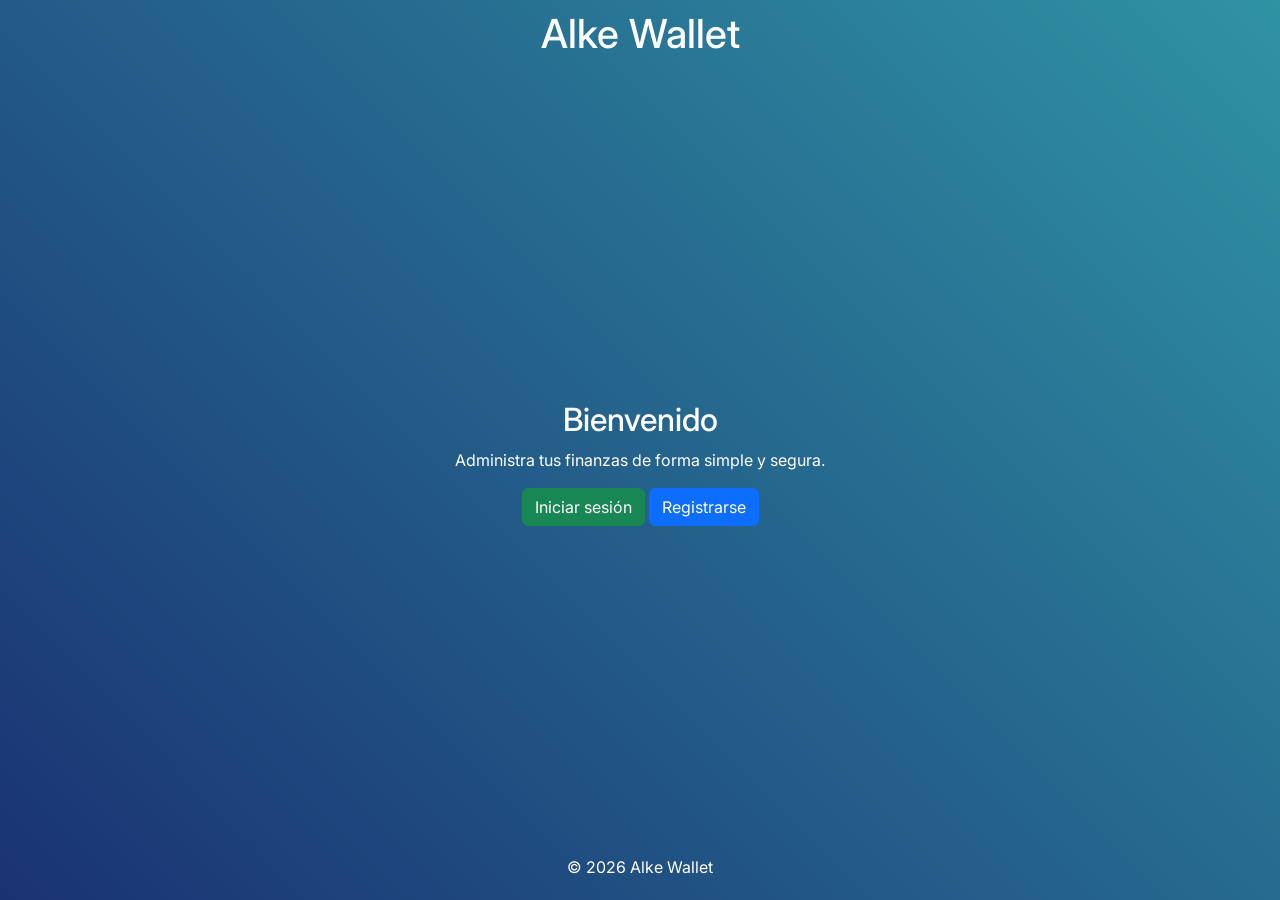
<file: index.html>
<!DOCTYPE html>
<html lang="es">
<head>
    <meta charset="UTF-8">
    <meta name="viewport" content="width=device-width, initial-scale=1.0">
    <title>Alke Wallet</title>

    <!-- Bootstrap -->
    <link href="https://cdn.jsdelivr.net/npm/bootstrap@5.3.8/dist/css/bootstrap.min.css" rel="stylesheet">

    <!--Estilos-->
    <link rel="stylesheet" href="assets/css/style.css">
</head>
<body>
    <header>
        <h1 class="text-center">Alke Wallet</h1>
    </header>
    <main>
        <section class="container">
            <div class="row justify-content-center">
                <div class="col-12 col-md-8 col-lg-6 text-center">
                    <h2>Bienvenido</h2>
                    <p>Administra tus finanzas de forma simple y segura.</p>
                    <div>
                        <a href="login.html" class="btn btn-success">Iniciar sesión</a>
                        <a href="register.html" class="btn btn-primary">Registrarse</a>
                    </div>
                </div>
            </div>
        </section>
    </main>
    <footer>
        <p class="text-center">© 2026 Alke Wallet</p>
    </footer>
    
    <!-- Bootstrap -->
    <script src="https://cdn.jsdelivr.net/npm/bootstrap@5.3.8/dist/js/bootstrap.bundle.min.js"></script>
</body>
</html>
</file>
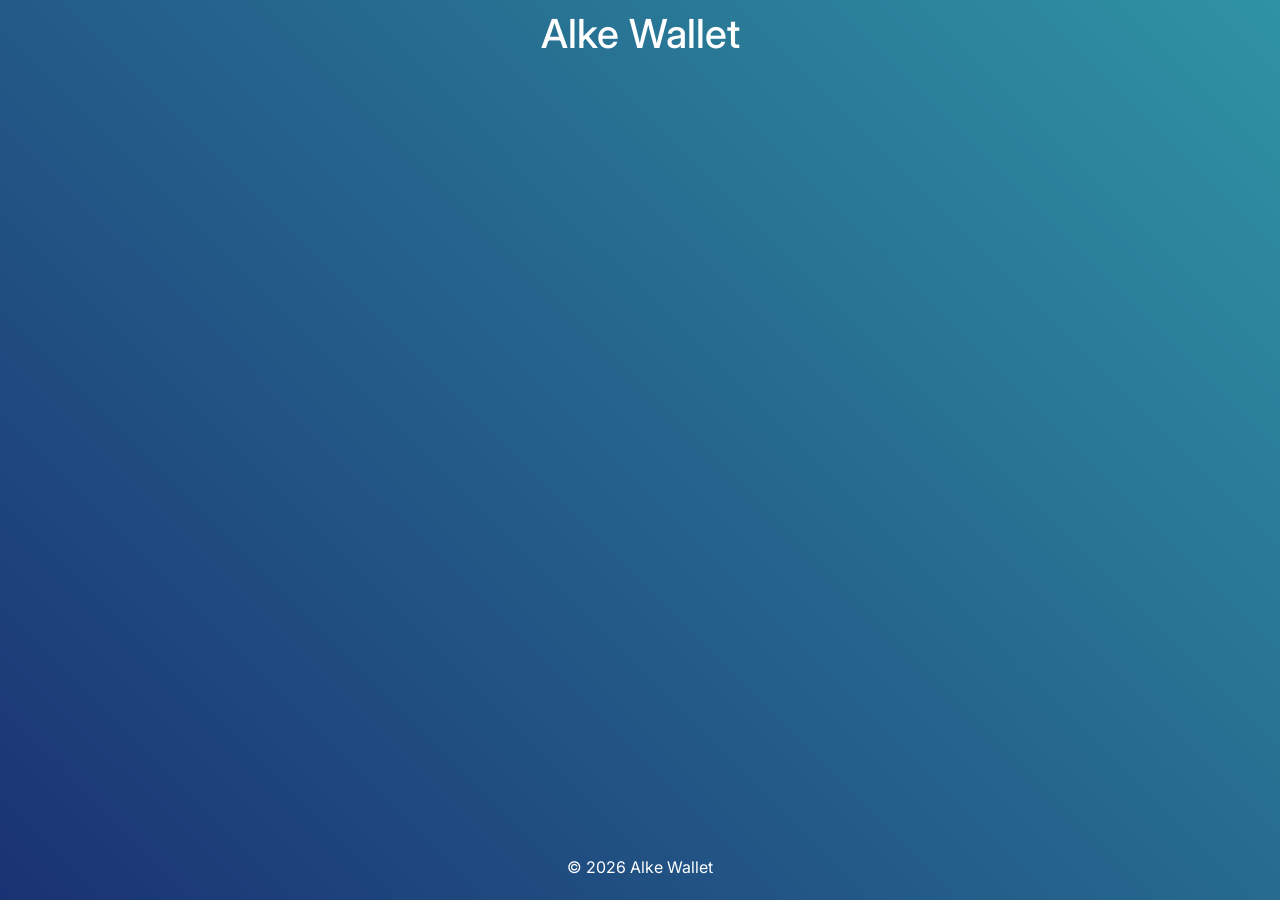
<file: deposit.html>
<!DOCTYPE html>
<html lang="es">
<head>
    <meta charset="UTF-8">
    <meta name="viewport" content="width=device-width, initial-scale=1.0">
    <title>Depositar | Alke Wallet</title>

    <!-- Bootstrap -->
    <link href="https://cdn.jsdelivr.net/npm/bootstrap@5.3.8/dist/css/bootstrap.min.css" rel="stylesheet">

    <!--Estilos-->
    <link rel="stylesheet" href="assets/css/style.css">
</head>
<body>
    <header>
        <h1 class="text-center">Alke Wallet</h1>
    </header>
    <main>

    </main>
    <footer>
        <p class="text-center">© 2026 Alke Wallet</p>
    </footer>
    
    <!-- Bootstrap -->
    <script src="https://cdn.jsdelivr.net/npm/bootstrap@5.3.8/dist/js/bootstrap.bundle.min.js"></script>
</body>
</html>
</file>
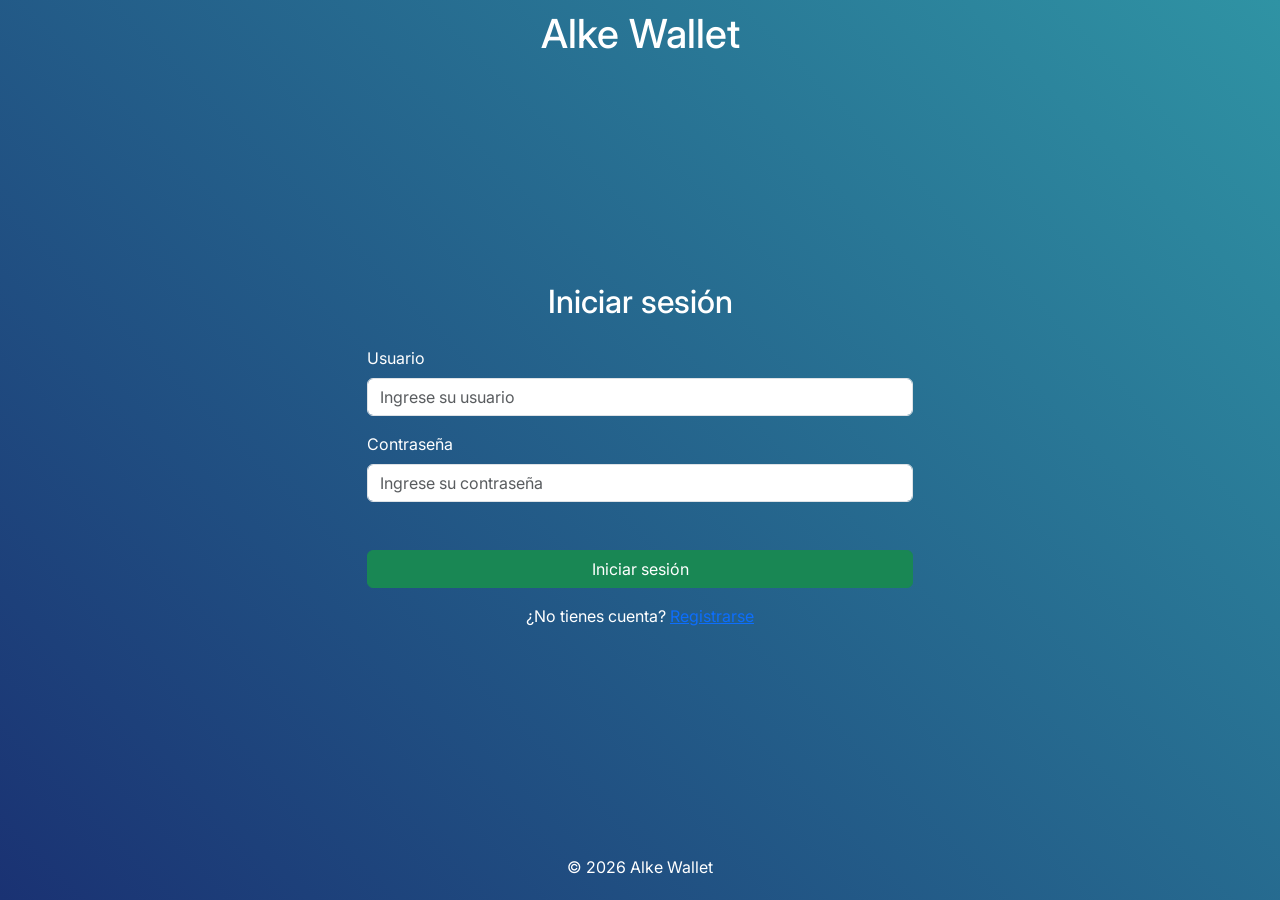
<file: login.html>
<!DOCTYPE html>
<html lang="es">
<head>
    <meta charset="UTF-8">
    <meta name="viewport" content="width=device-width, initial-scale=1.0">
    <title>Login | Alke Wallet</title>

    <!-- Bootstrap -->
    <link href="https://cdn.jsdelivr.net/npm/bootstrap@5.3.8/dist/css/bootstrap.min.css" rel="stylesheet">

    <!--Estilos-->
    <link rel="stylesheet" href="assets/css/style.css">
</head>
<body>
    <header>
        <h1 class="text-center">Alke Wallet</h1>
    </header>
    <main>
        <section class="container">
            <div class="row justify-content-center">
                <div class="col-12 col-md-8 col-lg-6">
                    <div id="mensaje"></div>
                    <h2 class="text-center mb-4">Iniciar sesión</h2>
                    <form id="form-login">
                        <div class="mb-3">
                            <label for="usuario" class="form-label">Usuario</label>
                            <input type="text" name="usuario" class="form-control" id="usuario" placeholder="Ingrese su usuario" required>
                        </div>
                        <div class="mb-3">
                            <label for="password" class="form-label">Contraseña</label>
                            <input type="password" name="password" class="form-control" id="password" placeholder="Ingrese su contraseña" required>
                        </div>
                        <div class="mt-5">
                            <button class="btn btn-success w-100">Iniciar sesión</button>
                        </div>
                    </form>
                    <div>
                        <p class="text-center pt-3">¿No tienes cuenta? <a href="register.html" >Registrarse</a></p>
                    </div>
                </div>
            </div>
        </section>
    </main>
    <footer>
        <p class="text-center">© 2026 Alke Wallet</p>
    </footer>
    
    <!-- Bootstrap -->
    <script src="https://cdn.jsdelivr.net/npm/bootstrap@5.3.8/dist/js/bootstrap.bundle.min.js"></script>

    <script>
        document.getElementById("form-login").addEventListener("submit", function(event){
            event.preventDefault();

            const usuario = document.getElementById("usuario").value;
            const password = document.getElementById("password").value;

            const usuarios = JSON.parse(localStorage.getItem("usuarios")) || [];

            const usuarioEncontrado = usuarios.find(function (user){
                return user.usuario === usuario && user.password === password;
            })

            if(usuarioEncontrado){
                localStorage.setItem("usuarioLogueado", JSON.stringify(usuarioEncontrado));

                document.getElementById("mensaje").innerHTML = `
                <div class="alert alert-success alert-dismissible fade show">
                    Inicio de sesión exitoso.
                    <button type="button" class="btn-close" data-bs-dismiss="alert"></button>
                    <div>
                `;
                setTimeout(() =>{
                    window.location.href = "menu.html";
                }, 3000)
            }else{
                document.getElementById("mensaje").innerHTML = `
                <div class="alert alert-danger alert-dismissible fade show">
                    Usuario y/o contraseña incorrectos.
                    <button type="button" class="btn-close" data-bs-dismiss="alert"></button>
                    <div>
                `;
                setTimeout(() =>{
                    document.getElementById("mensaje").innerHTML ="";
                }, 3000)
            }
        });
    </script>
</body>
</html>
</file>
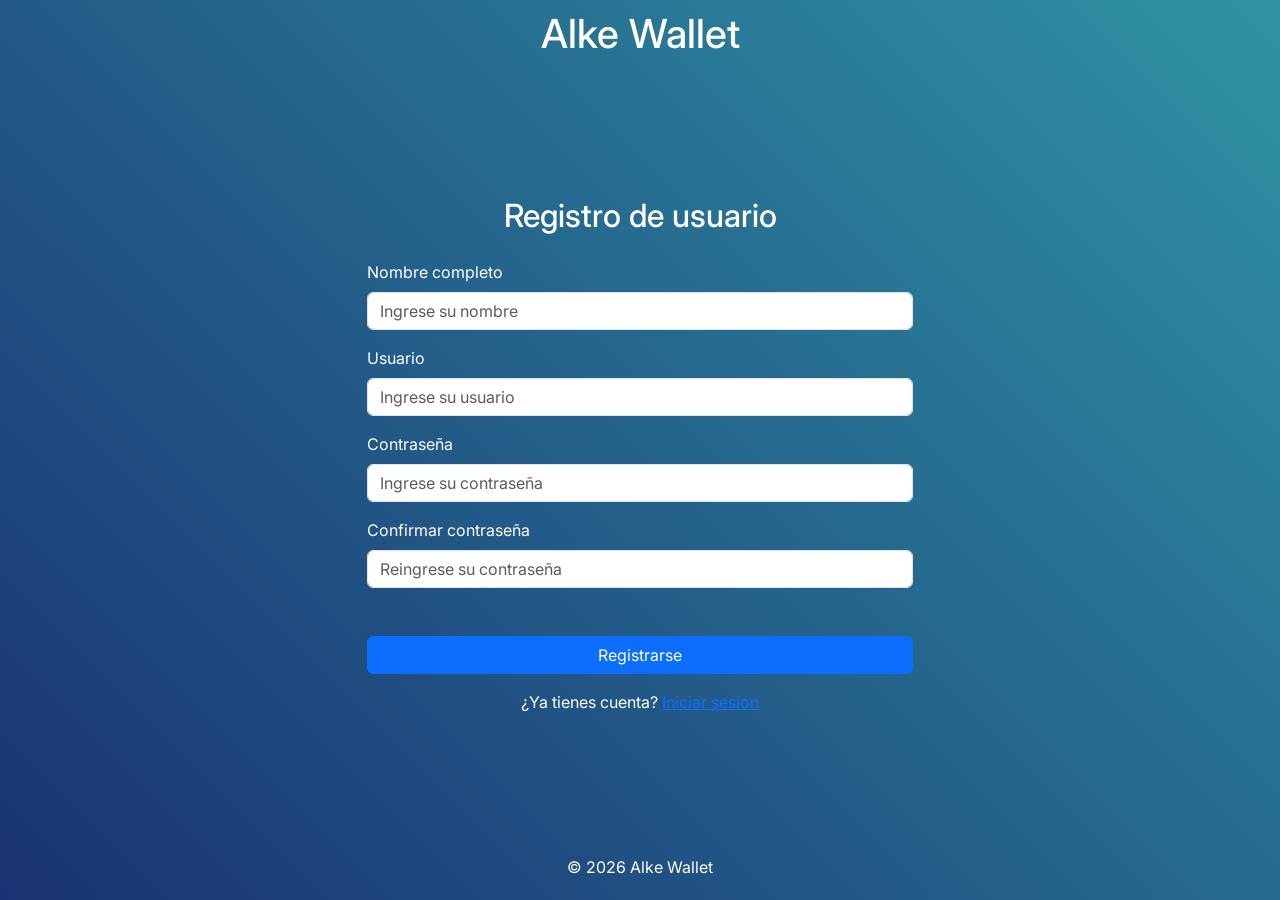
<file: register.html>
<!DOCTYPE html>
<html lang="es">
<head>
    <meta charset="UTF-8">
    <meta name="viewport" content="width=device-width, initial-scale=1.0">
    <title>Registrarse | Alke Wallet</title>

    <!-- Bootstrap -->
    <link href="https://cdn.jsdelivr.net/npm/bootstrap@5.3.8/dist/css/bootstrap.min.css" rel="stylesheet">

    <!--Estilos-->
    <link rel="stylesheet" href="assets/css/style.css">
</head>
<body>
    <header>
        <h1 class="text-center">Alke Wallet</h1>
    </header>
    <main>
        <section class="container">
            <div class="row justify-content-center">
                <div class="col-12 col-md-8 col-lg-6">
                    <div id="mensaje"></div>
                    <h2 class="text-center mb-4">Registro de usuario</h2>
                    <form id="form-registro">
                        <div class="mb-3">
                            <label for="nombre" class="form-label">Nombre completo</label>
                            <input type="text" name="nombre" class="form-control" id="nombre" placeholder="Ingrese su nombre" required>
                        </div>
                        <div class="mb-3">
                            <label for="usuario" class="form-label">Usuario</label>
                            <input type="text" name="usuario" class="form-control" id="usuario" placeholder="Ingrese su usuario" required>
                        </div>
                        <div class="mb-3">
                            <label for="password" class="form-label">Contraseña</label>
                            <input type="password" name="password" class="form-control" id="password" placeholder="Ingrese su contraseña" required>
                        </div>
                        <div class="mb-3">
                            <label for="confirmar_password" class="form-label">Confirmar contraseña</label>
                            <input type="password" name="confirmar_password" class="form-control" id="confirmar_password" placeholder="Reingrese su contraseña" required>
                        </div>
                        <div class="mt-5">
                            <button type="submit" class="btn btn-primary w-100">Registrarse</button>
                        </div>
                    </form>
                    <div>
                        <p class="text-center pt-3">¿Ya tienes cuenta? <a href="login.html" >Iniciar sesión</a></p>
                    </div>
                </div>
            </div>
        </section>
    </main>
    <footer>
        <p class="text-center">© 2026 Alke Wallet</p>
    </footer>
    
    <!-- Bootstrap -->
    <script src="https://cdn.jsdelivr.net/npm/bootstrap@5.3.8/dist/js/bootstrap.bundle.min.js"></script>

    <script>
        document.getElementById("form-registro").addEventListener("submit", function(event){
            event.preventDefault();

            const nombre = document.getElementById("nombre").value;
            const usuario = document.getElementById("usuario").value;
            const password = document.getElementById("password").value;
            const confirmarPassword = document.getElementById("confirmar_password").value;

            if(password !== confirmarPassword){
                document.getElementById("mensaje").innerHTML = `
                <div class="alert alert-danger alert-dismissible fade show">
                    Las contraseñas no coinciden.
                    <button type="button" class="btn-close" data-bs-dismiss="alert"></button>
                    <div>
                `;
                return;
            }

            const nuevoUsuario = {
                nombre, usuario, password
            };

            let usuarios = JSON.parse(localStorage.getItem("usuarios")) || [];

            usuarios.push(nuevoUsuario);

            localStorage.setItem("usuarios", JSON.stringify(usuarios));

            document.getElementById("mensaje").innerHTML = `
                <div class="alert alert-success alert-dismissible fade show">
                    Registro exitoso. Redirigiendo....
                    <button type="button" class="btn-close" data-bs-dismiss="alert"></button>
                    <div>
                `;

            setTimeout(() =>{
                window.location.href = "login.html";
            }, 3000);

        })
    </script>
</body>
</html>
</file>
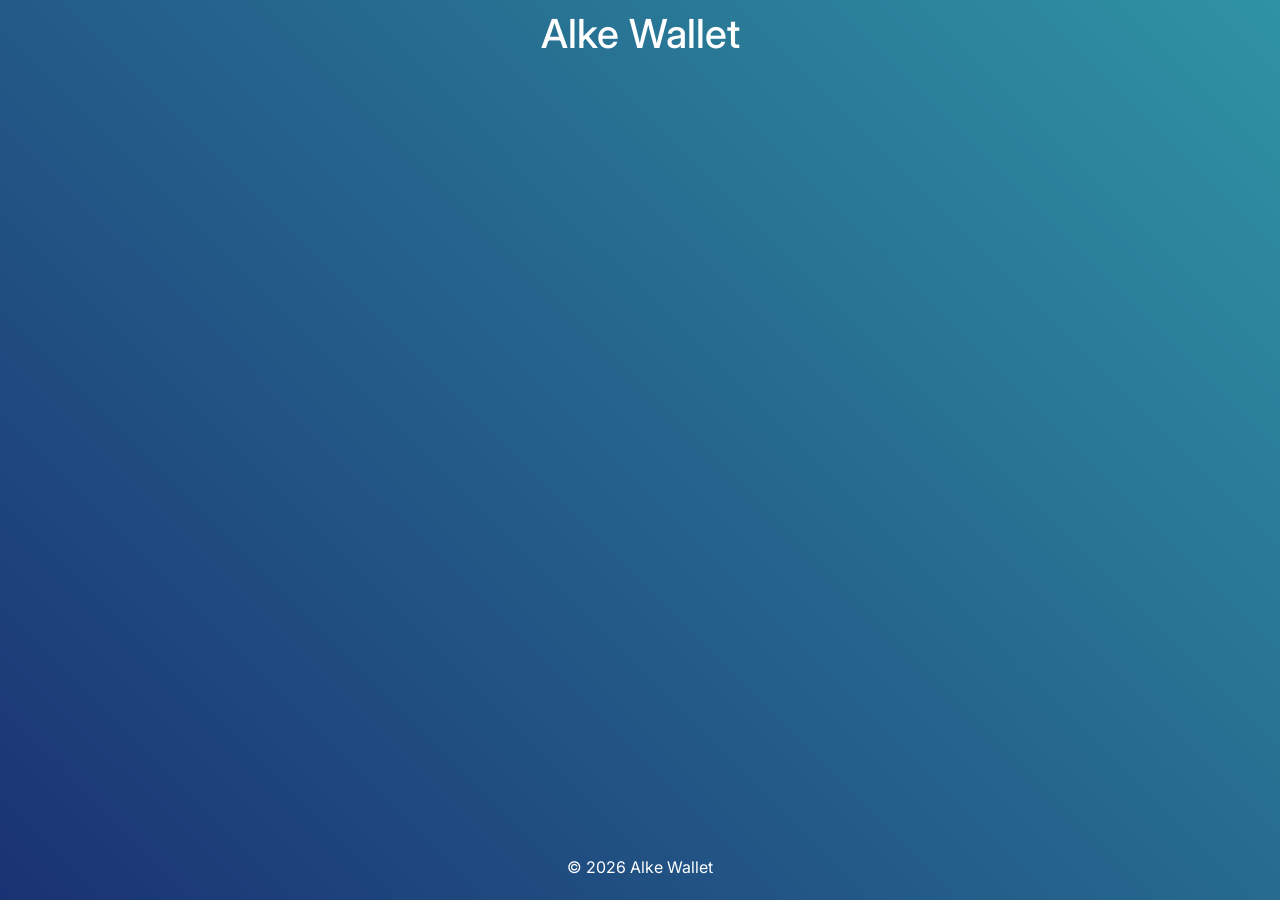
<file: sendmoney.html>
<!DOCTYPE html>
<html lang="es">
<head>
    <meta charset="UTF-8">
    <meta name="viewport" content="width=device-width, initial-scale=1.0">
    <title>Enviar dinero | Alke Wallet</title>

    <!-- Bootstrap -->
    <link href="https://cdn.jsdelivr.net/npm/bootstrap@5.3.8/dist/css/bootstrap.min.css" rel="stylesheet">

    <!--Estilos-->
    <link rel="stylesheet" href="assets/css/style.css">
</head>
<body>
    <header>
        <h1 class="text-center">Alke Wallet</h1>
    </header>
    <main>

    </main>
    <footer>
        <p class="text-center">© 2026 Alke Wallet</p>
    </footer>
    
    <!-- Bootstrap -->
    <script src="https://cdn.jsdelivr.net/npm/bootstrap@5.3.8/dist/js/bootstrap.bundle.min.js"></script>
</body>
</html>
</file>
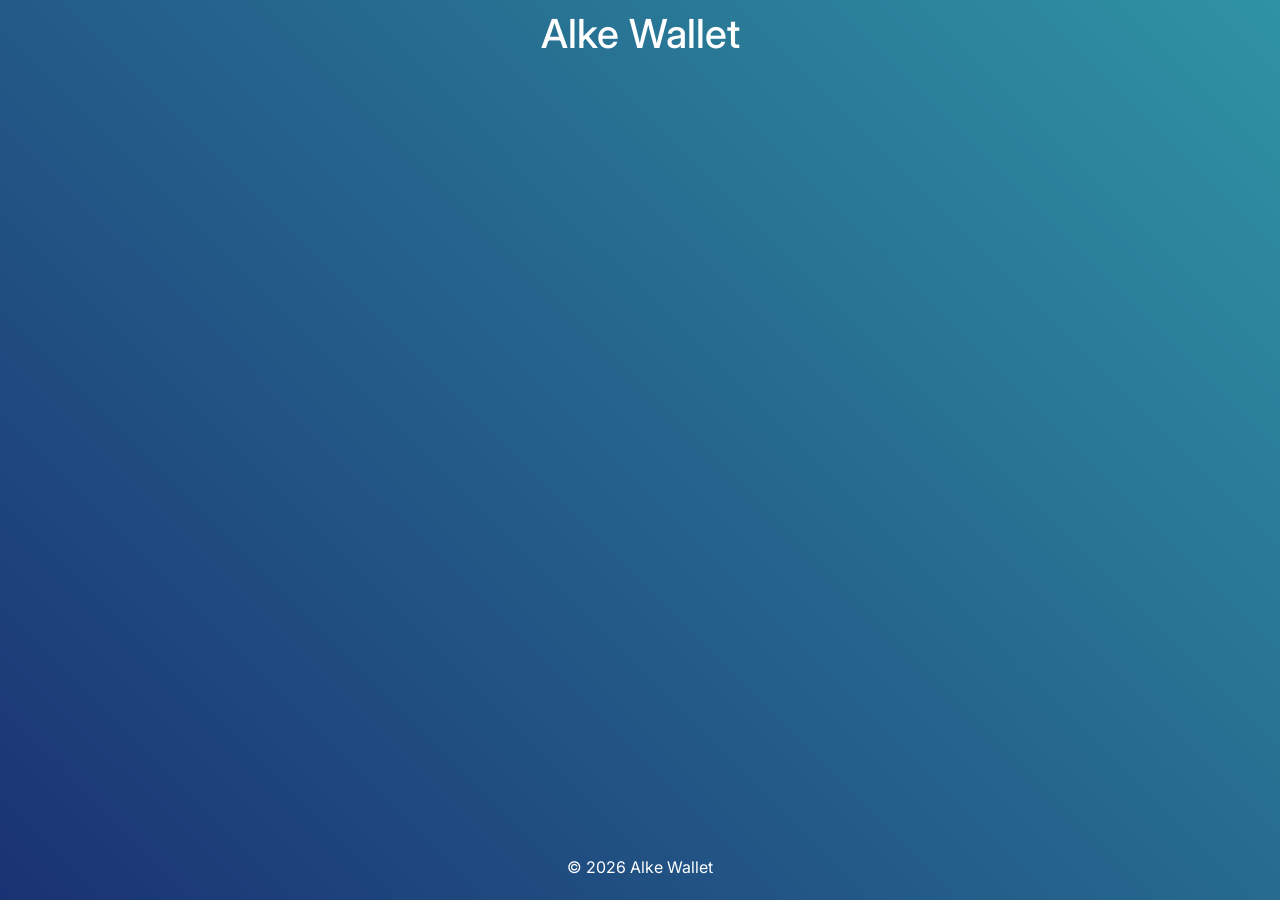
<file: transaction.html>
<!DOCTYPE html>
<html lang="es">
<head>
    <meta charset="UTF-8">
    <meta name="viewport" content="width=device-width, initial-scale=1.0">
    <title>Transacciones | Alke Wallet</title>

    <!-- Bootstrap -->
    <link href="https://cdn.jsdelivr.net/npm/bootstrap@5.3.8/dist/css/bootstrap.min.css" rel="stylesheet">

    <!--Estilos-->
    <link rel="stylesheet" href="assets/css/style.css">
</head>
<body>
    <header>
        <h1 class="text-center">Alke Wallet</h1>
    </header>
    <main>

    </main>
    <footer>
        <p class="text-center">© 2026 Alke Wallet</p>
    </footer>
    
    <!-- Bootstrap -->
    <script src="https://cdn.jsdelivr.net/npm/bootstrap@5.3.8/dist/js/bootstrap.bundle.min.js"></script>
</body>
</html>
</file>
<file: assets/css/style.css>
@import url('https://fonts.googleapis.com/css2?family=Inter:ital,opsz,wght@0,14..32,100..900;1,14..32,100..900&display=swap');

*{
    padding: 0;
    margin: 0;
    box-sizing: border-box;
}

body{
    background-image: linear-gradient(45deg ,rgb(26, 50, 115), rgb(47, 147, 164));
    font-family: "Inter", sans-serif;
    color: white;
}

header{
    height: 8vh;
    padding: 10px;
}

main{
    height: 87vh;
    display: flex;
    justify-content: center;
    align-items: center;
}   

#menu{
    flex-direction: column;
}

footer{
    height: 5vh;
}

@media (max-width: 767px){
    #menu{
        height: 100%;
        padding: 30px 0 50px;
    }
}
</file>
